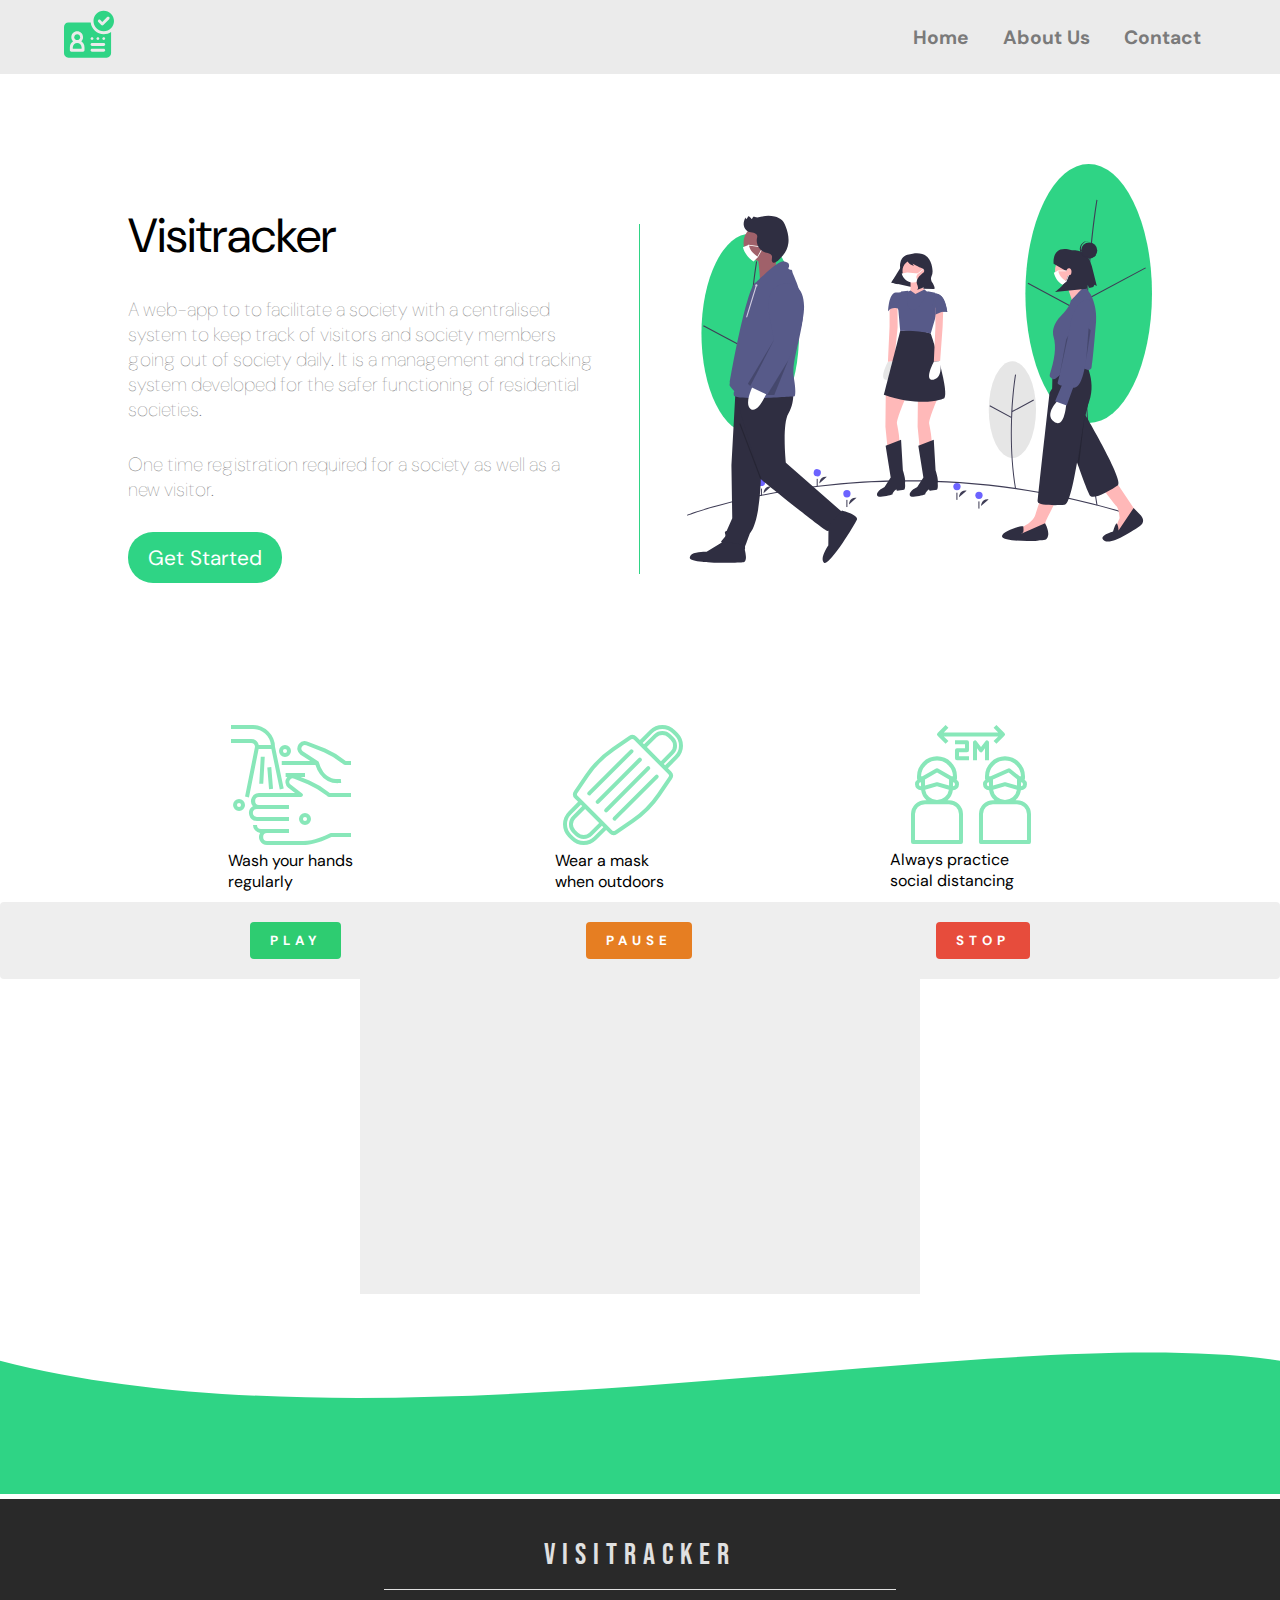
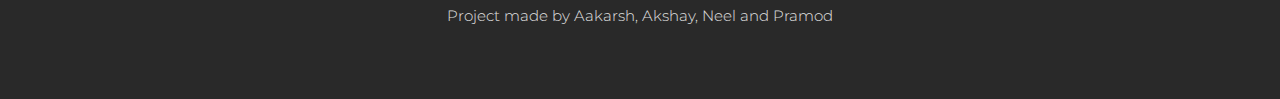
<file: html/index.html>
<!DOCTYPE html>
<html lang="en">

<head>
  <style>.buttons {
    position: relative;
    /* margin: 0 auto 20px auto; */
    padding: 20px;
    /* float: left; */
    display: block;
    background-color: #eee;
    border-radius: 4px;
    display: flex;
    flex-direction: row;
    align-items: center;
    justify-content: space-evenly;
  }
  .buttons:after {
    top: 100%;
    left: 50%;
    border: solid transparent;
    content: " ";
    height: 0;
    width: 0;
    position: absolute;
    pointer-events: none;
    border-color: rgba(238, 238, 238, 0);
    border-top-color: #eee;
    border-width: 10px;
    margin-left: -10px;
  }
  .button {
    padding: 10px 20px;
    font-weight: bold;
    letter-spacing: 5px;
    outline: none;
    cursor: pointer;
    color: white;
    background-color: #7F8C8D;
    border: none;
    border-radius: 4px;
    
  }
  .video-wrappper{
    display:flex;
    flex-direction: column;
    align-items: center;
    justify-content: space-between;
  }
  #play-button {
    background-color: #2ECC71;
  }
  #play-button:hover {
    background-color: #27AE60;
  }
  #pause-button {
    background-color: #E67E22;
  }
  #pause-button:hover {
    background-color: #D35400;
  }
  #stop-button {
    background-color: #E74C3C;
  }
  #stop-button:hover {
    background-color: #C0392B;
  }
  #pause-button,
  #stop-button {
    margin-left: 15px;
  }
  iframe {
    margin: 0 auto;
    width: 560px;
    height: 315px;
    /* float: left; */
    clear: both;
    display: block;
    background-color: #eee;
  }
  
  
  </style>
  <meta charset="UTF-8" />
  <meta name="viewport" content="width=device-width, initial-scale=1.0" />
  <title>Welcome</title>
  <link rel="stylesheet" href="../css/landing-page.css" />
  <link href="https://fonts.googleapis.com/css2?family=DM+Sans:wght@400;500;700&display=swap" rel="stylesheet" />
  <link rel="icon" href="../img/id.svg">


  <!-- footer utils -->
  <link rel="stylesheet" href="../css/footer.css">
  <link href="https://fonts.googleapis.com/css2?family=DM+Sans:ital,wght@0,400;0,500;0,700;1,400;1,500&family=Montserrat:ital,wght@0,100;0,200;0,300;0,400;0,500;1,100;1,200;1,500&display=swap" rel="stylesheet">
  <link href="https://fonts.googleapis.com/css2?family=Bebas+Neue&display=swap" rel="stylesheet">
  <link rel="stylesheet" href="https://cdnjs.cloudflare.com/ajax/libs/font-awesome/5.15.1/css/all.min.css" integrity="sha512-+4zCK9k+qNFUR5X+cKL9EIR+ZOhtIloNl9GIKS57V1MyNsYpYcUrUeQc9vNfzsWfV28IaLL3i96P9sdNyeRssA==" crossorigin="anonymous" />
</head>

<body>
  <header>
    <div class="logo">
      <img src="../img/id.svg" alt="" />
    </div>
    <div class="options">
      <a class="home-btn option" href="index.html">Home</a>
      <a href="about.html" class="About-us-btn option">About Us</a>
      <a class="Contact-btn option" href="contactus.html">Contact</a>
    </div>
  </header>
  <main>
    <div class="info">
      <h2>Visitracker</h2>
      <p>
        A web-app to to facilitate a society with a centralised system to keep track of visitors and society members going out of society daily. It is a management and tracking system developed for the safer functioning of residential societies.
      </p>
      <p>
        One time registration required for a society as well as a new visitor.
      </p>
      <a href="login.php" class="get-started-btn">Get Started</a>
    </div>
    <div class="seperating-line"></div>
    <div class="vector">
      <img src="../img/undraw_social_distancing_2g0u.svg" alt="" />
    </div>
    <div class="covid-precautions">
      <div class="step step1">
        <div class="step1-img"><img src="../img/Asset 2.svg" alt=""></div>
        <div class="step1-text">Wash your hands regularly</div>
      </div>
      <div class="step step2">
        <div class="img step2-img"><img src="../img/Asset 4.svg" alt=""></div>
        <div class="step2-text">Wear a mask when outdoors</div>
      </div>
      <div class="step step3">
        <div class="step3-img"><img src="../img/Asset 5.svg" alt=""></div>
        <div class="step3-text">Always practice social distancing</div>
      </div>
    </div>

    
    
  </main>
  <script>  
var player;


function onYouTubePlayerAPIReady() {
    
    player = new YT.Player('video', {
        events: {
         
            'onReady': onPlayerReady
        }
    });
}

function onPlayerReady(event) {

    
    var playButton = document.getElementById("play-button");
    playButton.addEventListener("click", function() {
        player.playVideo();
    });

    var pauseButton = document.getElementById("pause-button");
    pauseButton.addEventListener("click", function() {
        player.pauseVideo();
    });

    var stopButton = document.getElementById("stop-button");
    stopButton.addEventListener("click", function() {
        player.stopVideo();
    });

}


var tag = document.createElement('script');
tag.src = "https://www.youtube.com/player_api";
var firstScriptTag = document.getElementsByTagName('script')[0];
firstScriptTag.parentNode.insertBefore(tag, firstScriptTag);
</script>
<div class="video-wrapper">
  <div class="buttons">
		<button class="button" id="play-button">PLAY</button>
		<button class="button" id="pause-button">PAUSE</button>
    <button class="button" id="stop-button">STOP</button>
   
	</div>

	<!-- Make sure ?enablejsapi=1 is in URL -->
  <iframe class="video" id="video" src="https://www.youtube.com/embed/PoHhtIwajGU?enablejsapi=1&html5=1" frameborder="0" allowfullscreen></iframe>
</div>   

  
  <footer>
    <svg viewBox="0 0 500 150" preserveAspectRatio="none" style="height: 200px; width: 100%;"><path d="M0.00,49.99 C154.85,126.60 388.48,18.05 500.00,49.99 L500.22,341.74 L-4.28,148.31 Z" style="stroke: none; fill: #2fd485;"></path>
    
    
    </svg>
    <div class="footer-container">
      <div class="title"><p>Visitracker</p></div>
      <div class="divider">

      </div>
      <div class="made-by">
              <p>Project made by Aakarsh, Akshay, Neel and Pramod</p>
      </div>
      
      <div class="info">
              <div class="github-logo">
                      <a href=""><i class="fab fa-github"></i></a>
              </div>
      </div>
      

</div>
  </footer>
    
</body>

</html>
</file>
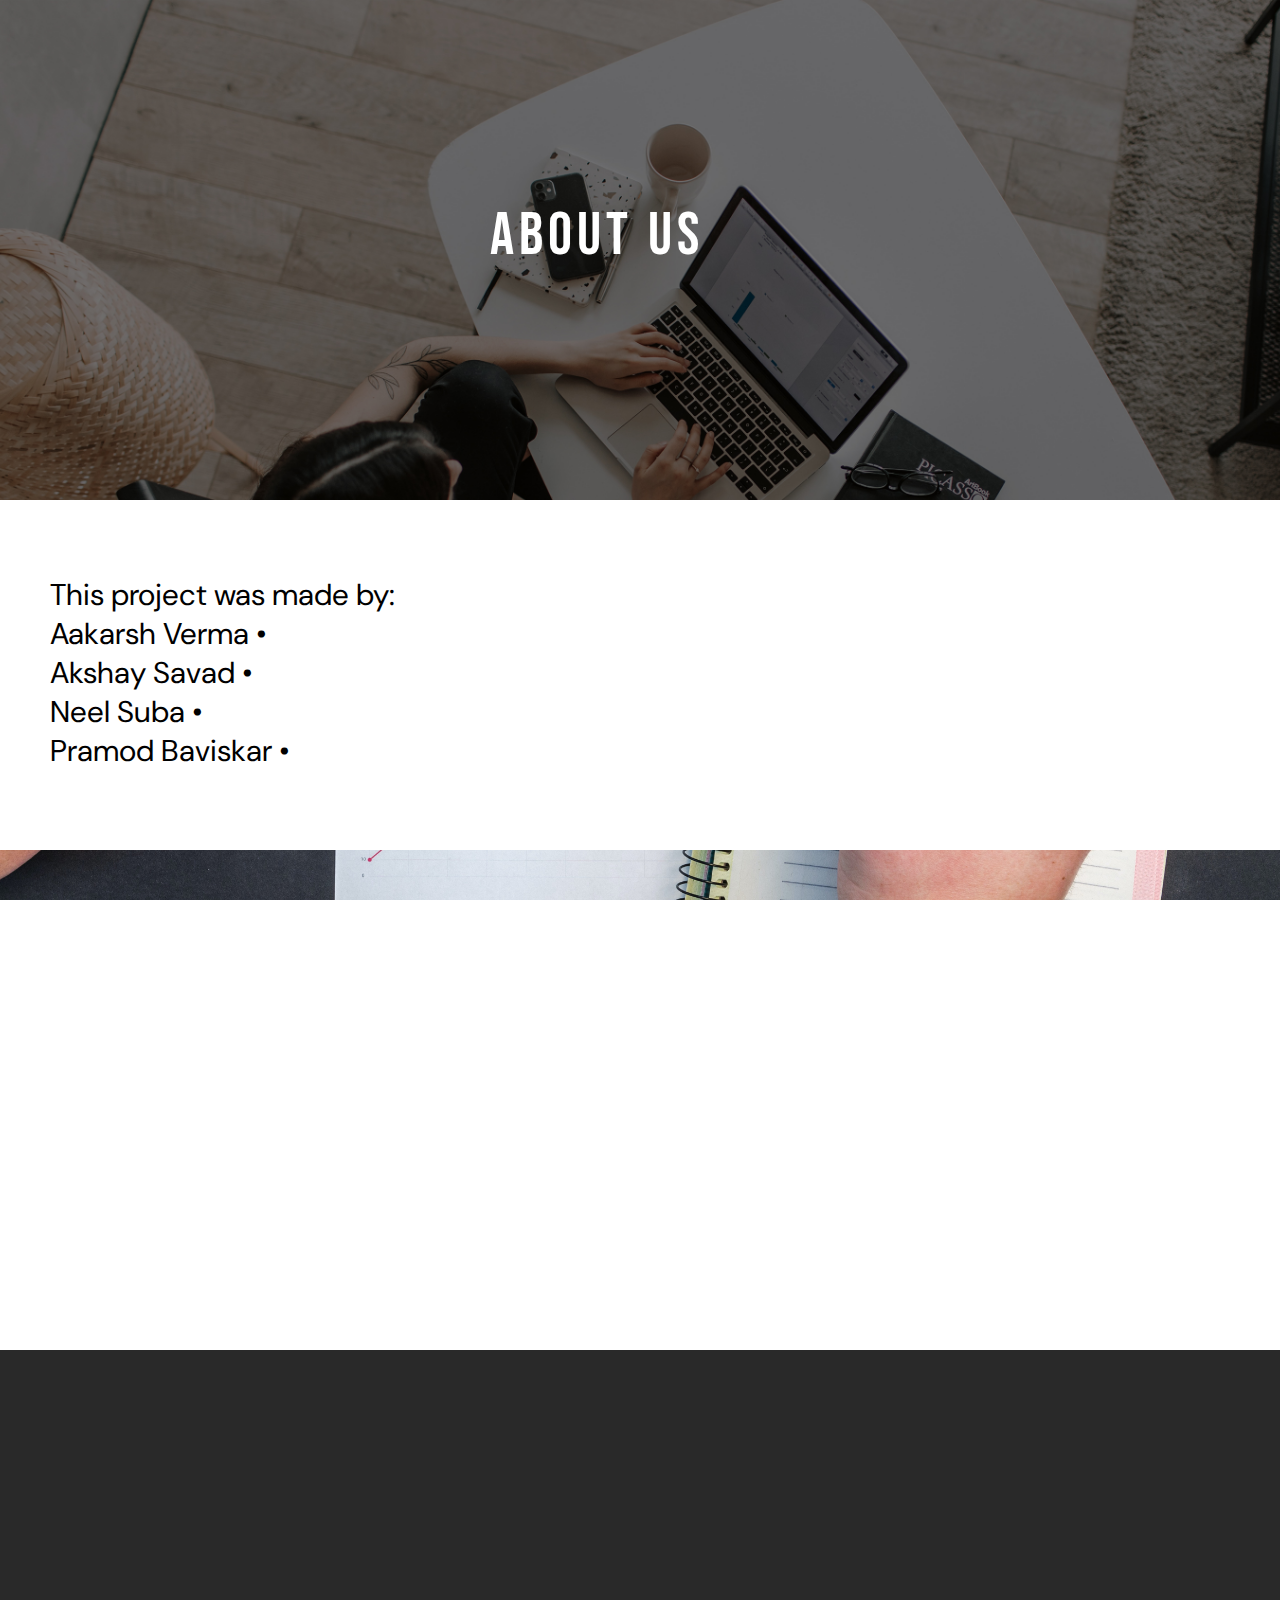
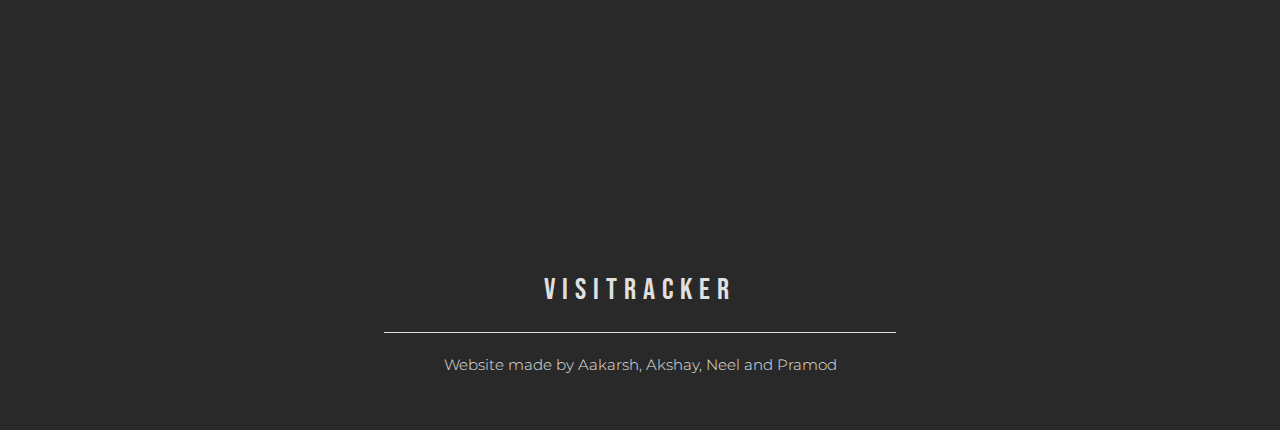
<file: html/about.html>
<!DOCTYPE html>
<html lang="en">
<head>
        <meta charset="UTF-8">
        <meta name="viewport" content="width=device-width, initial-scale=1.0">
        <title>About Us</title>
        <link rel="stylesheet" href="../css/about.css">
        <link rel="stylesheet" href="../css/footer.css">
        <link href="https://fonts.googleapis.com/css2?family=DM+Sans:ital,wght@0,400;0,500;0,700;1,400;1,500&family=Montserrat:ital,wght@0,100;0,200;0,300;0,400;0,500;1,100;1,200;1,500&display=swap" rel="stylesheet">
        <link href="https://fonts.googleapis.com/css2?family=Bebas+Neue&display=swap" rel="stylesheet">
        <link rel="stylesheet" href="https://cdnjs.cloudflare.com/ajax/libs/font-awesome/5.15.1/css/all.min.css" integrity="sha512-+4zCK9k+qNFUR5X+cKL9EIR+ZOhtIloNl9GIKS57V1MyNsYpYcUrUeQc9vNfzsWfV28IaLL3i96P9sdNyeRssA==" crossorigin="anonymous" />
        <link rel="icon" href="../img/id.svg">
</head>
<body>

                
                <div class="about-us-top">
                       <div class="about-us-heading">
                               <p>About Us</p> 
                       </div>
                               
                        
                </div>
                <div class="about-us-team-members">
                        <div class="made-by">This project was made by:</div>
                        <div class="member">Aakarsh Verma • <a href="https://github.com/Aakarsh-verma" target="_blank"><i class="fab fa-github"></i></a></div>
                        <div class="member">Akshay Savad • <a href="https://github.com/Akshay-Savad" target="_blank"><i class="fab fa-github"></i></a> </div>
                        <div class="member">Neel Suba • <a href="https://github.com/neelsuba" target="_blank"><i class="fab fa-github"></i></a></div>
                        <div class="member">Pramod Baviskar • <a href="https://github.com/pramodsbaviskar7" target="_blank"><i class="fab fa-github"></i></a></div>
                </div>
                <div class="about-us-bottom"></div>
                <div class="google-map">
                        <iframe src="https://www.google.com/maps/embed?pb=!1m18!1m12!1m3!1d3772.669434283393!2d73.12548141472826!3d18.99020098713726!2m3!1f0!2f0!3f0!3m2!1i1024!2i768!4f13.1!3m3!1m2!1s0x3be7e866de88667f%3A0xc1c5d5badc610f5f!2sPillai%20College%20of%20Engineering%2C%20New%20Panvel!5e0!3m2!1sen!2sin!4v1604657059833!5m2!1sen!2sin" width="1200" height="450" frameborder="0" style="border:0;" allowfullscreen="" aria-hidden="false" tabindex="0"></iframe>
                </div>
                <div class="footer-container">
                        <div class="title"><p>Visitracker</p></div>
                        <div class="divider">
        
                        </div>
                        <div class="made-by">
                                <p>Website made by Aakarsh, Akshay, Neel and Pramod</p>
                        </div>
                        
                        <div class="info">
                                <div class="github-logo">
                                        <a href=""><i class="fab fa-github"></i></a>
                                </div>
                        </div>
                        
        
                </div>

</body>
</html>
</file>
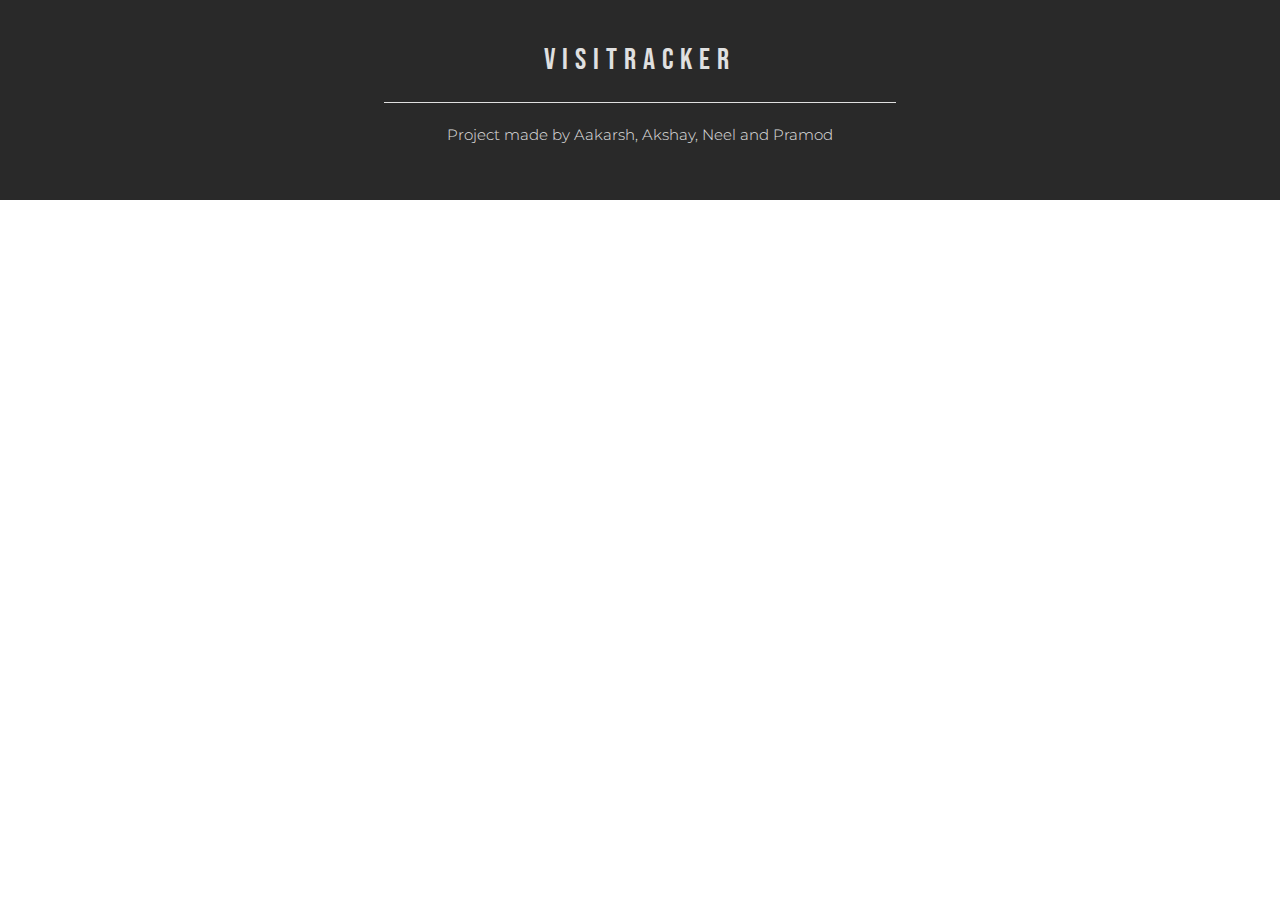
<file: html/footer.html>
<!DOCTYPE html>
<html lang="en">
<head>
        <meta charset="UTF-8">
        <meta name="viewport" content="width=device-width, initial-scale=1.0">
        <title>Document</title>
        <link rel="stylesheet" href="../css/footer.css">
        <link href="https://fonts.googleapis.com/css2?family=DM+Sans:ital,wght@0,400;0,500;0,700;1,400;1,500&family=Montserrat:ital,wght@0,100;0,200;0,300;0,400;0,500;1,100;1,200;1,500&display=swap" rel="stylesheet">
        <link href="https://fonts.googleapis.com/css2?family=Bebas+Neue&display=swap" rel="stylesheet">
        <link rel="stylesheet" href="https://cdnjs.cloudflare.com/ajax/libs/font-awesome/5.15.1/css/all.min.css" integrity="sha512-+4zCK9k+qNFUR5X+cKL9EIR+ZOhtIloNl9GIKS57V1MyNsYpYcUrUeQc9vNfzsWfV28IaLL3i96P9sdNyeRssA==" crossorigin="anonymous" />
</head>
<body>
        <div class="footer-container">
                <div class="title"><p>Visitracker</p></div>
                <div class="divider">

                </div>
                <div class="made-by">
                        <p>Project made by Aakarsh, Akshay, Neel and Pramod</p>
                </div>
                
                <div class="info">
                        <div class="github-logo">
                                <a href=""><i class="fab fa-github"></i></a>
                        </div>
                </div>
                

        </div>
</body>
</html>
</file>
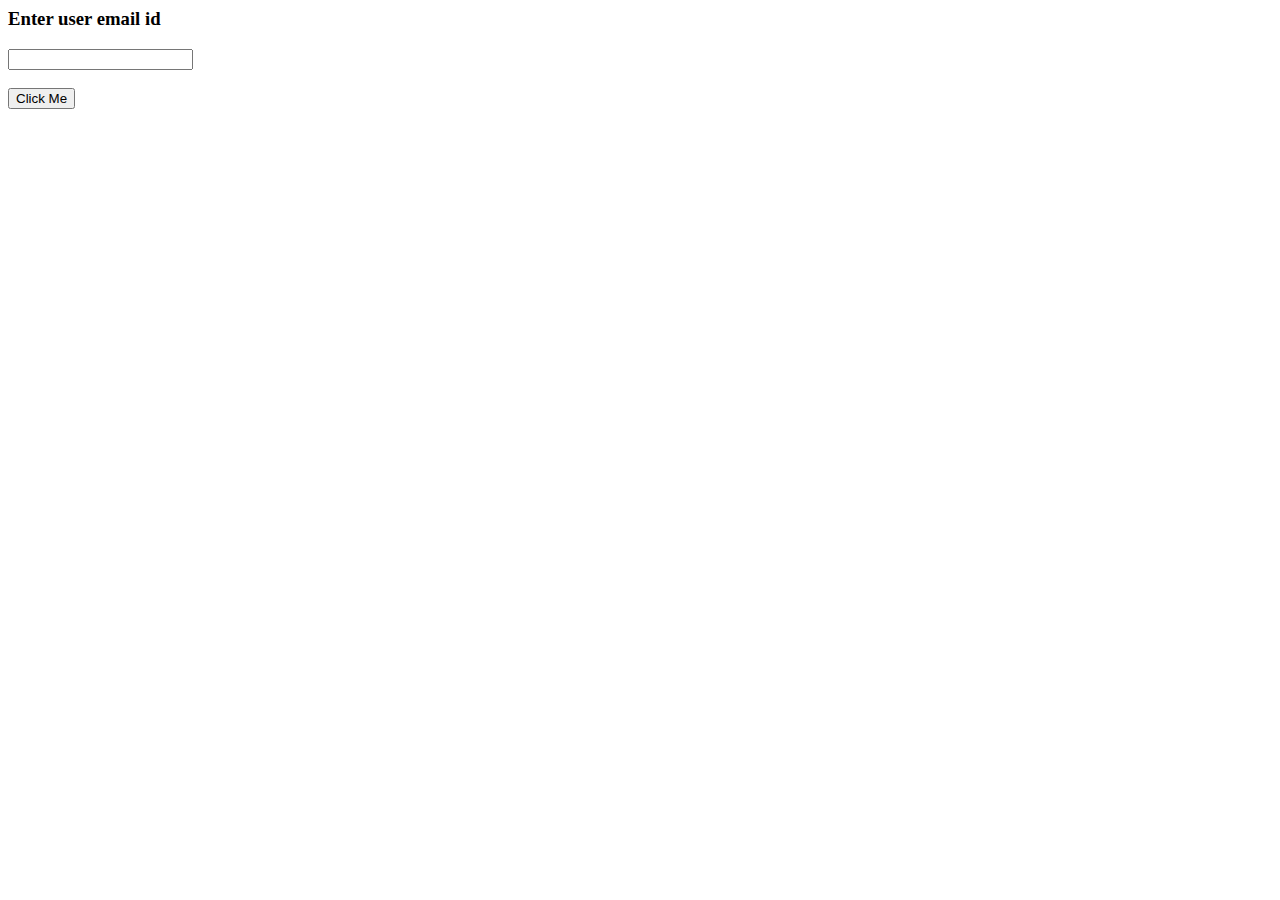
<file: html/indexajax.html>
<html>
<head>
  
  <meta charset="UTF-8">
 
<script>
function getUser() {
  usrEmailID = document.getElementById("usrEmailID").value;
  if (usrEmailID == ""){
      return
  }
  var obj = {usrEmail: usrEmailID};
  console.log(usrEmailID);
  var userJSON = JSON.stringify(obj);

  var txt ="";
  var xmlhttp=new XMLHttpRequest();
  xmlhttp.onreadystatechange=function() {
    if (this.readyState==4 && this.status==200) {
        myObj = JSON.parse(this.responseText); 
        console.log(myObj);
        if (myObj.length === 0) { 
            txt = "No details found"
        }
        else{
        for (x in myObj) { 
            txt += "User name is: "+ myObj[x].name + " and user id is: " +myObj[x].id +" and user email is: "+ myObj[x].email + "<br>"; 
        } 
        }
       document.getElementById("userDetail").innerHTML = txt; 
      
    }
  }
  xmlhttp.open("POST","indexphpajaxgetuserdetails.php",true);
  xmlhttp.setRequestHeader("Content-type", "application/x-www-form-urlencoded"); 
  console.log(userJSON);
  xmlhttp.send("user=" + userJSON ); 
}
</script>
</head>
<body>


<div>
<h3>Enter user email id </h3>

<input type="text" name="usrEmailID" id ="usrEmailID" >
<br/><br/>
<input type="button" onclick="getUser()" value="Click Me"/>


</div>

<div>
<p id="userDetail"></p> 
<div>


</body>
</html>
</file>
<file: css/landing-page.css>
:root {
  --green: #2fd485;
  --blue: #1e1f27;
}

* {
  font-family: DM Sans, sans;
  padding: 0;
  margin: 0;
  box-sizing: border-box;
}

header {
  display: flex;
  flex-direction: row;
  align-items: center;
  justify-content: space-between;
  padding: 0.6rem 4rem;
  width: 100vw;
  background-color: #ebebeb;
}
.options .option {
  margin: 0 15px;
  cursor: pointer;
  font-weight: 700;
  font-size: 1.2rem;
  color: #7a7a7a;
  text-decoration: none;
}

.logo img {
  width: 50px;
  height: 50px;
}

main {
  width: 80vw;
  margin: 90px auto;
  display: grid;
  row-gap: 80px;
  grid-template-columns: 1fr 0.2fr 1fr;
  grid-template-rows: 1fr 0.4fr;
  grid-template-areas:
    "info seperating-line vector"
    "covid-precautions covid-precautions covid-precautions";
  margin-bottom: 0;
}

.seperating-line {
  width: 1px;
  height: 40vw;
  max-height: 350px;
  background-color: var(--green);
  grid-area: seperating-line;
  margin: 60px auto;
}
.info {
  display: flex;
  flex-direction: column;
  align-items: flex-start;
  grid-area: info;
}
.info {
  padding-top: 30px;
}
.vector {
  grid-area: vector;
}
.info h2 {
  font-size: 3rem;
  font-weight: 400;
  margin-bottom: 30px;
}

.info p {
  font-size: 1.2rem;
  font-weight: 100;
  color: #7a7a7a;
  margin-bottom: 30px;
}

.get-started-btn {
  padding: 12px 20px;
  border-radius: 25px;
  background-color: var(--green);
  text-decoration: none;
  cursor: pointer;
  color: white;
  font-size: 1.3rem;
}

.vector img {
  width: 100%;
  min-width: 400px;
}

.covid-precautions {
  margin: 0 auto;
  display: flex;
  flex-direction: row;
  align-items: center;
  justify-content: space-between;
  grid-area: covid-precautions;
}
.covid-precautions img {
  width: 120px;
}
.step {
  display: flex;
  flex-direction: column;
  align-items: center;
  margin: 0 100px;
}
.video-div {
  display: flex;
  flex-direction: column;
  align-items: center;
  padding: 30px 0 30px 0;
}
@media only screen and (max-width: 1024px) {
  main {
    /* width: 80vw;
                margin: 90px auto;
                display: grid; */
    grid-template-columns: 1fr;
    grid-template-rows: 1fr 0.2fr 1fr;
    grid-template-areas:
      "vector"
      "seperating-line"
      "info "
      "covid-precautions";
  }
  .seperating-line {
    width: 200px;
    height: 1px;
  }
  .vector img {
    height: 400px;
    min-width: 100px;
  }

  .info {
    padding-top: 0;
    height: auto;
  }
  .video-div iframe {
    width: 500px;
    height: 250px;
  }
}

@media only screen and (max-width: 570px) {
  main {
    /* width: 80vw;
                            margin: 90px auto;
                            display: grid; */
    grid-template-columns: 1fr;
    grid-template-rows: 0.7fr 0.08fr 1fr;
    grid-template-areas:
      "vector"
      "seperating-line"
      "info "
      "covid-precautions";
    margin-top: 0;
  }

  .vector img {
    padding: 0;
    margin: 0;
  }
  .vector {
    height: 400px;
  }
  .seperating-line {
    margin: 0;
  }

  header {
    padding: 1rem;
  }
  .options {
    display: flex;
    flex-direction: row;
  }
  .options .option {
    font-size: 0.8rem;
  }
  .covid-precautions {
    margin: 0;
    flex-direction: column;
  }
  .step {
    margin: 15px 0;
  }
  .video-div iframe {
    width: 200px;
    height: 150px;
  }
}
</file>
<file: css/footer.css>
:root {
  --green: #2fd485;
  --blue: #1e1f27;
}

* {
  font-family: DM Sans, sans;
  padding: 0;
  margin: 0;
  box-sizing: border-box;
}
.title p {
  font-family: "Bebas Neue", cursive;
  padding-top: 30px;
}
.title {
  font-size: 30px;
  color: rgb(224, 224, 224);
  letter-spacing: 7px;
  margin: 0px auto;
}
.footer-container {
  background-color: rgb(41, 41, 41);
  height: 200px;
  width: 100%;
  display: flex;
  flex-direction: column;
  justify-content: space-around;
  bottom: 0%;
}
.made-by {
  margin: 0px auto;
}
.made-by p {
  font-family: Montserrat, sans-serif;
  color: rgb(224, 224, 224);
  font-weight: 300;
  font-size: 15px;
}

.divider {
  height: 0.2px;
  width: 40%;
  background-color: rgb(224, 224, 224);
  margin: 0px auto;
}
.info {
  margin: 10px auto;
}

.fab {
  color: rgb(224, 224, 224);
  font-size: 35px;
  transition: all 0.5s;
}

.fab:hover {
  transform: scale(1.25);
}

@media only screen and (max-width: 400px) {
  .made-by p {
    font-size: 12px;
  }
}
</file>
<file: css/about.css>
:root {
  --green: #2fd485;
  --blue: #1e1f27;
}

* {
  font-family: DM Sans, sans;
  padding: 0;
  margin: 0;
  box-sizing: border-box;
}
.about-us-top {
  height: 500px;
  background-color: rgba(1, 0.5, 0, 1);
  background: url(../img/about-us-1.jpg) no-repeat fixed center;
  overflow: hidden;
  background-size: cover;
}
/* .about-us-top::after {
  content: "";
  position: absolute;
  left: 0;
  top: 0;
  width: 100%;
  height: 500px;
  background: rgba(0, 0, 0, 0.6);
} */
.about-us-top .about-us-heading p {
  width: auto;
  color: white;
  font-size: 60px;
  font-family: "Bebas Neue", cursive;
  letter-spacing: 5px;
  width: 300px;
  margin: 0 auto;
  padding-top: 200px;
  position: relative;
  z-index: 100;
}
/* .container {
  position: relative;
  z-index: 100;
} */
/* .overlay {
  position: absolute;
  top: 0;
  left: 0;
  width: 100%;
  height: 100%;
  background: ;
} */
.about-us-team-members {
  height: 350px;
  padding-top: 75px;
  padding-left: 50px;
}
.about-us-bottom {
  height: 500px;
  background-color: rgba(1, 0.5, 0, 1);
  background: url(../img/about-us-2.jpg) no-repeat fixed center;
  overflow: hidden;
  background-size: cover;
}
/* .about-us-bottom::after {
  content: "";
  position: absolute;
  left: 0;
  top: 0;
  width: 100%;
  height: 500px;
  background: rgba(0, 0, 0, 0.6);
} */
/* .about-us-heading {
  display: flex;
  flex-direction: row;
  align-items: center;
  justify-content: center;
  width: 80%;
  height: 500px;
  background-image: url(about.jpg);
}
.about-us-heading .line {
  width: 25px;
  height: 20px;
  color: black;
} */
.about-us-top {
  font-family: "Bebas Neue", cursive;
}
.made-by,
.member {
  font-size: 30px;
}

.member .fab {
  color: #2fd485;
  font-size: 25px;
}
.google-map {
  background-color: rgb(41, 41, 41);
  display: flex;
  flex-direction: column;
  align-items: center;
  padding: 15px 0 15px 0;
}

body::-webkit-scrollbar-track {
  border-radius: 10px;
  background-color: #e9e9e9;
}

body::-webkit-scrollbar {
  width: 20px;
  background-color: #cfcfcf;
}

body::-webkit-scrollbar-thumb {
  border-radius: 10px;

  background-color: #adadad;
}
</file>
